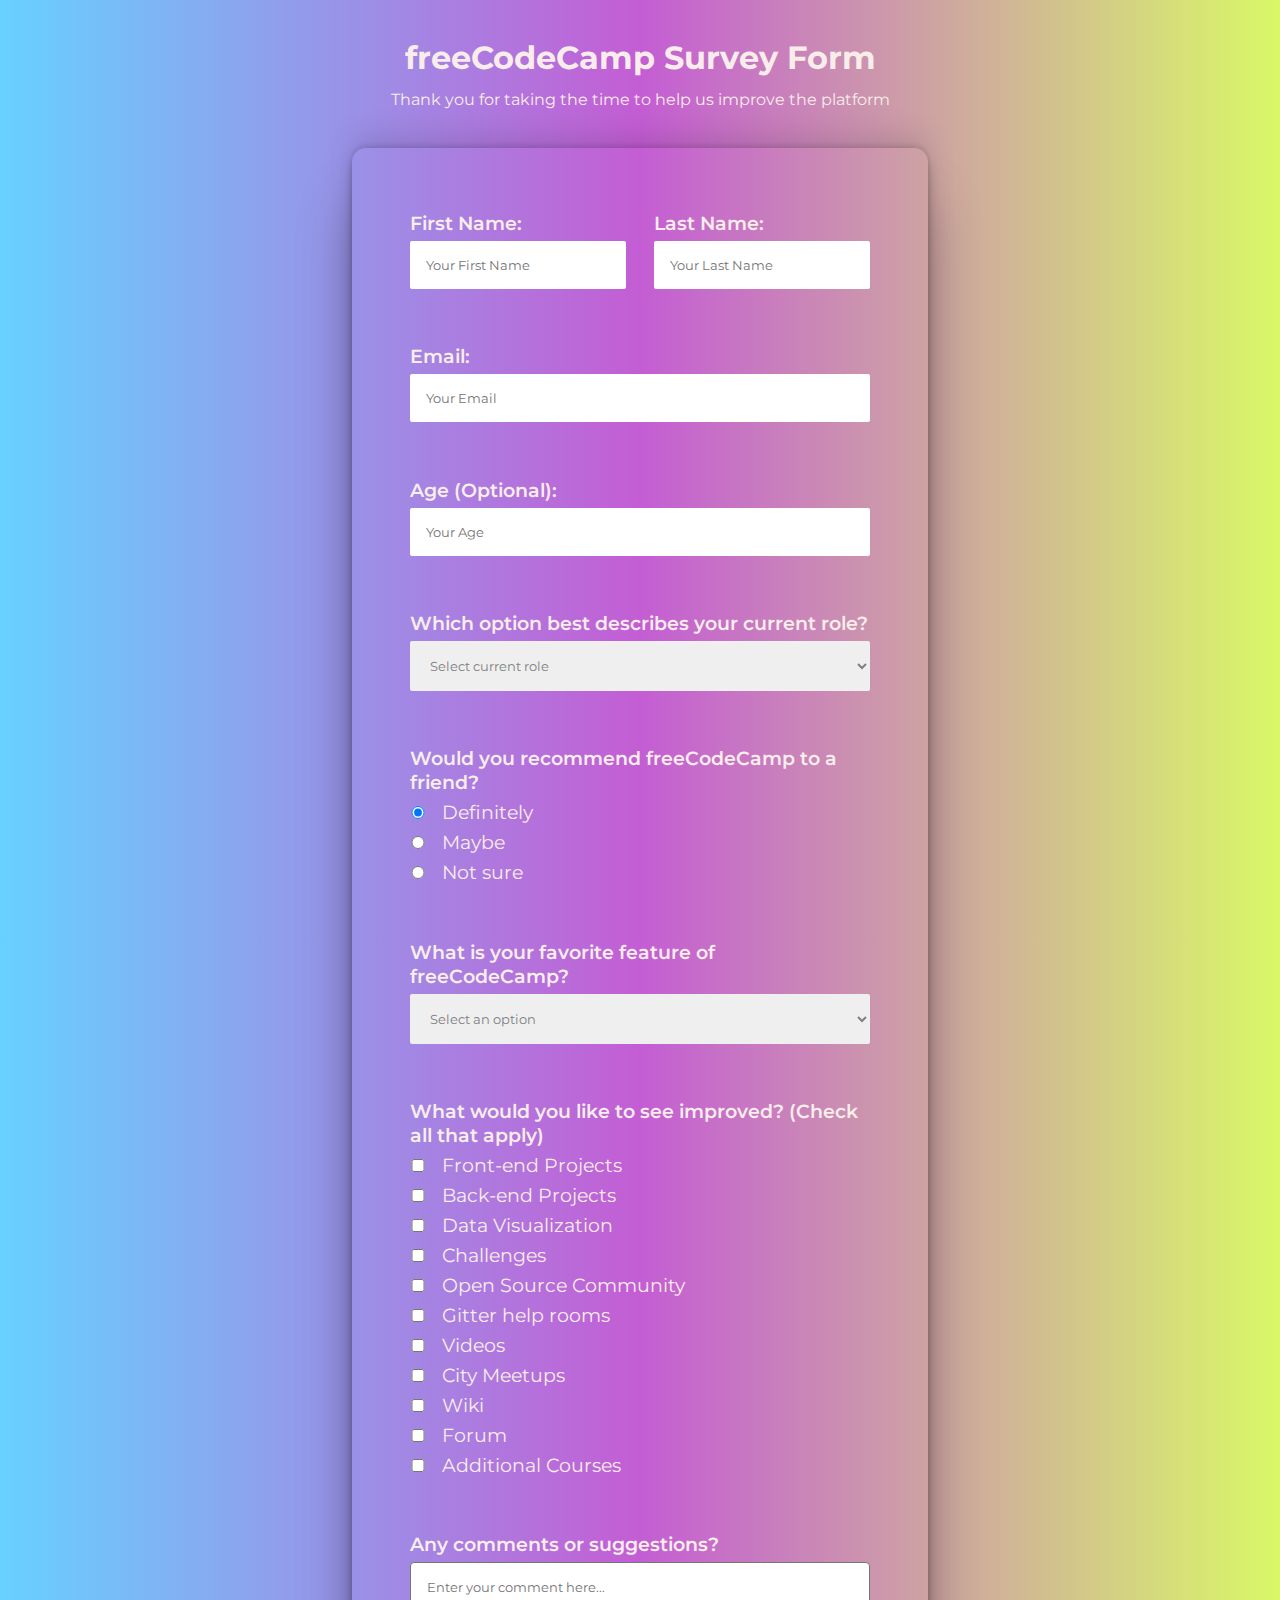
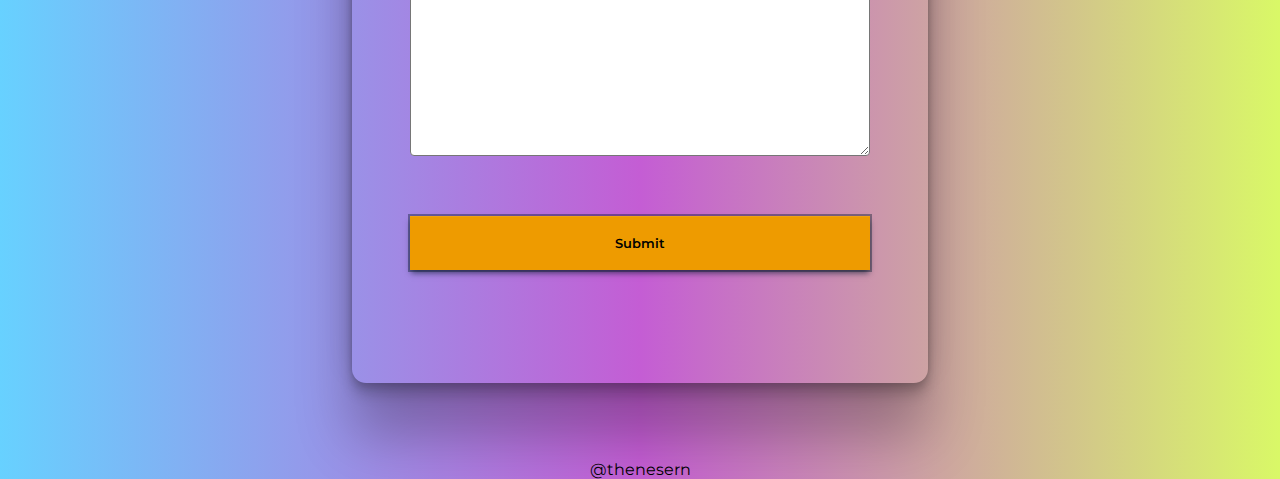
<file: Survey Form/index.html>
<!DOCTYPE html>
<html lang="en">
    <head>
        <meta charset="UTF-8">
        <meta http-equiv="X-UA-Compatible" content="IE=edge">
        <meta name="viewport" content="width=device-width, initial-scale=1.0">
        <link rel="stylesheet" href="css/style.css">
        <link rel="preconnect" href="https://fonts.googleapis.com">
        <link rel="preconnect" href="https://fonts.gstatic.com" crossorigin>

        <title>Survey Form</title>
    </head>
    <body>
        <header>
            <h1 id="title">freeCodeCamp Survey Form</h1>
            <p id="description">Thank you for taking the time to help us improve the platform</p>
        </header>
        <main id="container">
            <form id="survey-form">
                <ul>
                    <li id="name-el">
                        <div id="firstname">
                            <label for="firstName-label">First Name:</label>
                            <input type="text" id="firstName" placeholder="Your First Name" required>
                        </div>
                        <div id="lastname">
                            <label for="lastName-label">Last Name:</label>
                            <input type="text" id="lastName" placeholder="Your Last Name" required>
                        </div>
                    </li>
                    <li id="email-el">
                        <label for="email-label">Email:</label>
                        <input type="email" id="email" placeholder="Your Email" required>
                    </li>
                    <li id="number-el">
                        <label for="number-label">Age (Optional):</label>
                        <input type="number" id="number" min="18" max="99" placeholder="Your Age">
                    </li>
                    <li id="dropdown-el">
                        <label for="role">Which option best describes your current role?</label>
                        <select id="dropdown" name="mostLike" class="form-control" required="">
                            <option disabled selected>Select current role</option>
                            <option value="challenges">Challenges</option>
                            <option value="projects">Projects</option>
                            <option value="community">Community</option>
                            <option value="openSource">Open Source</option>
                        </select>
                    </li>
                    <li id="recommendQuestion">
                        <label for="question">Would you recommend freeCodeCamp to a friend?</label>
                        <div id="recommend">
                            <label><input name="user-recommend" value="definitely" type="radio" class="input-radio" checked="">Definitely</label>
                            <label><input name="user-recommend" value="maybe" type="radio" class="input-radio">Maybe</label>
                            <label><input name="user-recommend" value="not-sure" type="radio" class="input-radio">Not sure</label>
                        </div>
                    </li>
                    <li id="favoriteQuestion">
                        <label for="favorite">What is your favorite feature of freeCodeCamp?</label>
                        <select id="favorite" name="favorite" class="form-control" required="">
                            <option disabled selected>Select an option</option>
                            <option value="challenges">Challenges</option>
                            <option value="project">Project</option>
                            <option value="community">Community</option>
                            <option value="openSource">Open Source</option>
                        </select>
                    </li>
                    <li id="improvedQuestion">
                        <label for="improved">What would you like to see improved? (Check all that apply)</label>
                        <div id="checkbox-div">
                            <label><input name="prefer" value="front-end-projects" type="checkbox" class="input-checkbox">Front-end Projects</label>
                            <label><input name="prefer" value="back-end-projects" type="checkbox" class="input-checkbox">Back-end Projects</label>
                            <label><input name="prefer" value="data-visualization" type="checkbox" class="input-checkbox">Data Visualization</label>
                            <label><input name="prefer" value="challenges" type="checkbox" class="input-checkbox">Challenges</label>
                            <label><input name="prefer" value="open-source-community" type="checkbox" class="input-checkbox">Open Source Community</label>
                            <label><input name="prefer" value="gitter-help-rooms" type="checkbox" class="input-checkbox">Gitter help rooms</label>
                            <label><input name="prefer" value="videos" type="checkbox" class="input-checkbox">Videos</label>
                            <label><input name="prefer" value="city-meetups" type="checkbox" class="input-checkbox">City Meetups</label>
                            <label><input name="prefer" value="wiki" type="checkbox" class="input-checkbox">Wiki</label>
                            <label><input name="prefer" value="forum" type="checkbox" class="input-checkbox">Forum</label>
                            <label><input name="prefer" value="additional-courses" type="checkbox" class="input-checkbox">Additional Courses</label>
                        </div>
                        
                    </li>
                    <li id="suggestionQuestion">
                        <label for="">Any comments or suggestions?</label>
                        <textarea name="" id="" cols="30" rows="10" placeholder="Enter your comment here..."></textarea>
                    </li>
                    <li>
                    <button type="submit" id="submit" class="submit-button">
                        Submit
                    </button>
                    </li>
                </ul>
            </form>
        </main>
        <footer><a href="https://github.com/thenesern">@thenesern</a> </footer>
    </body>
</html>
</file>
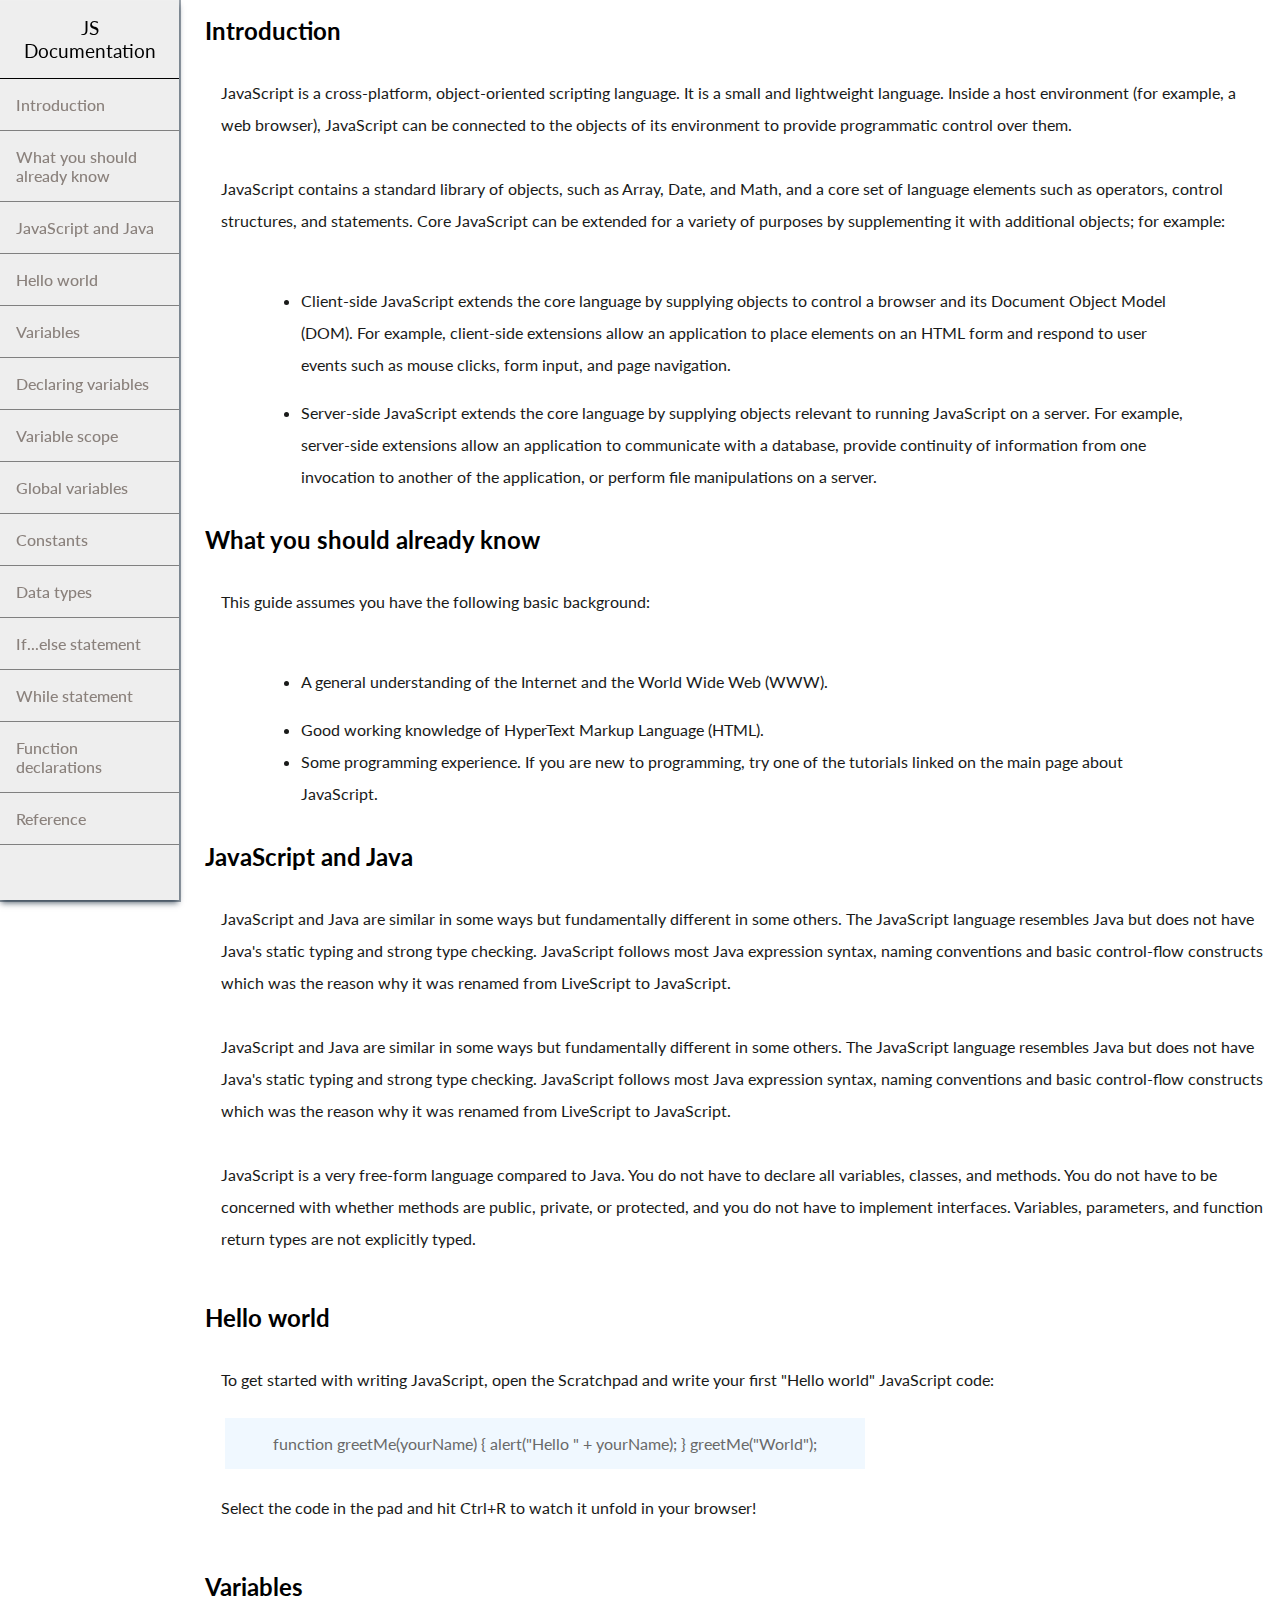
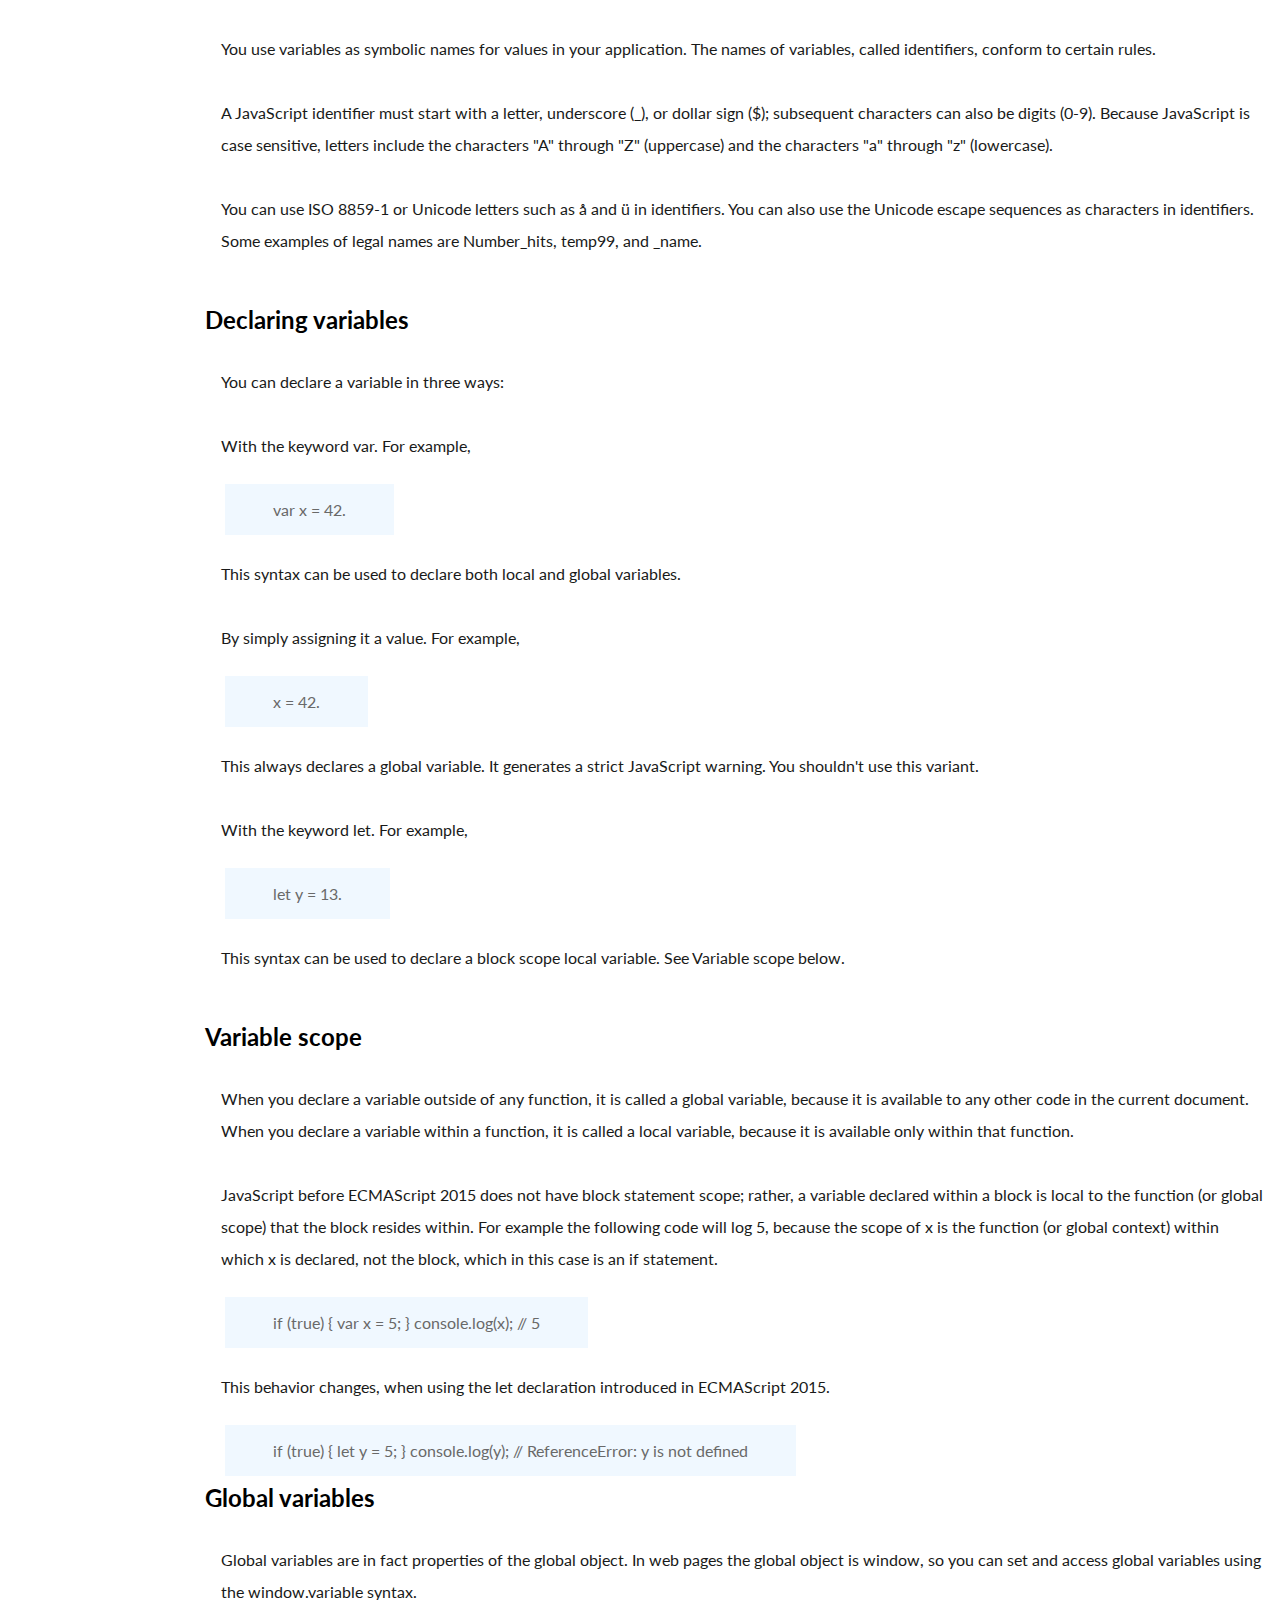
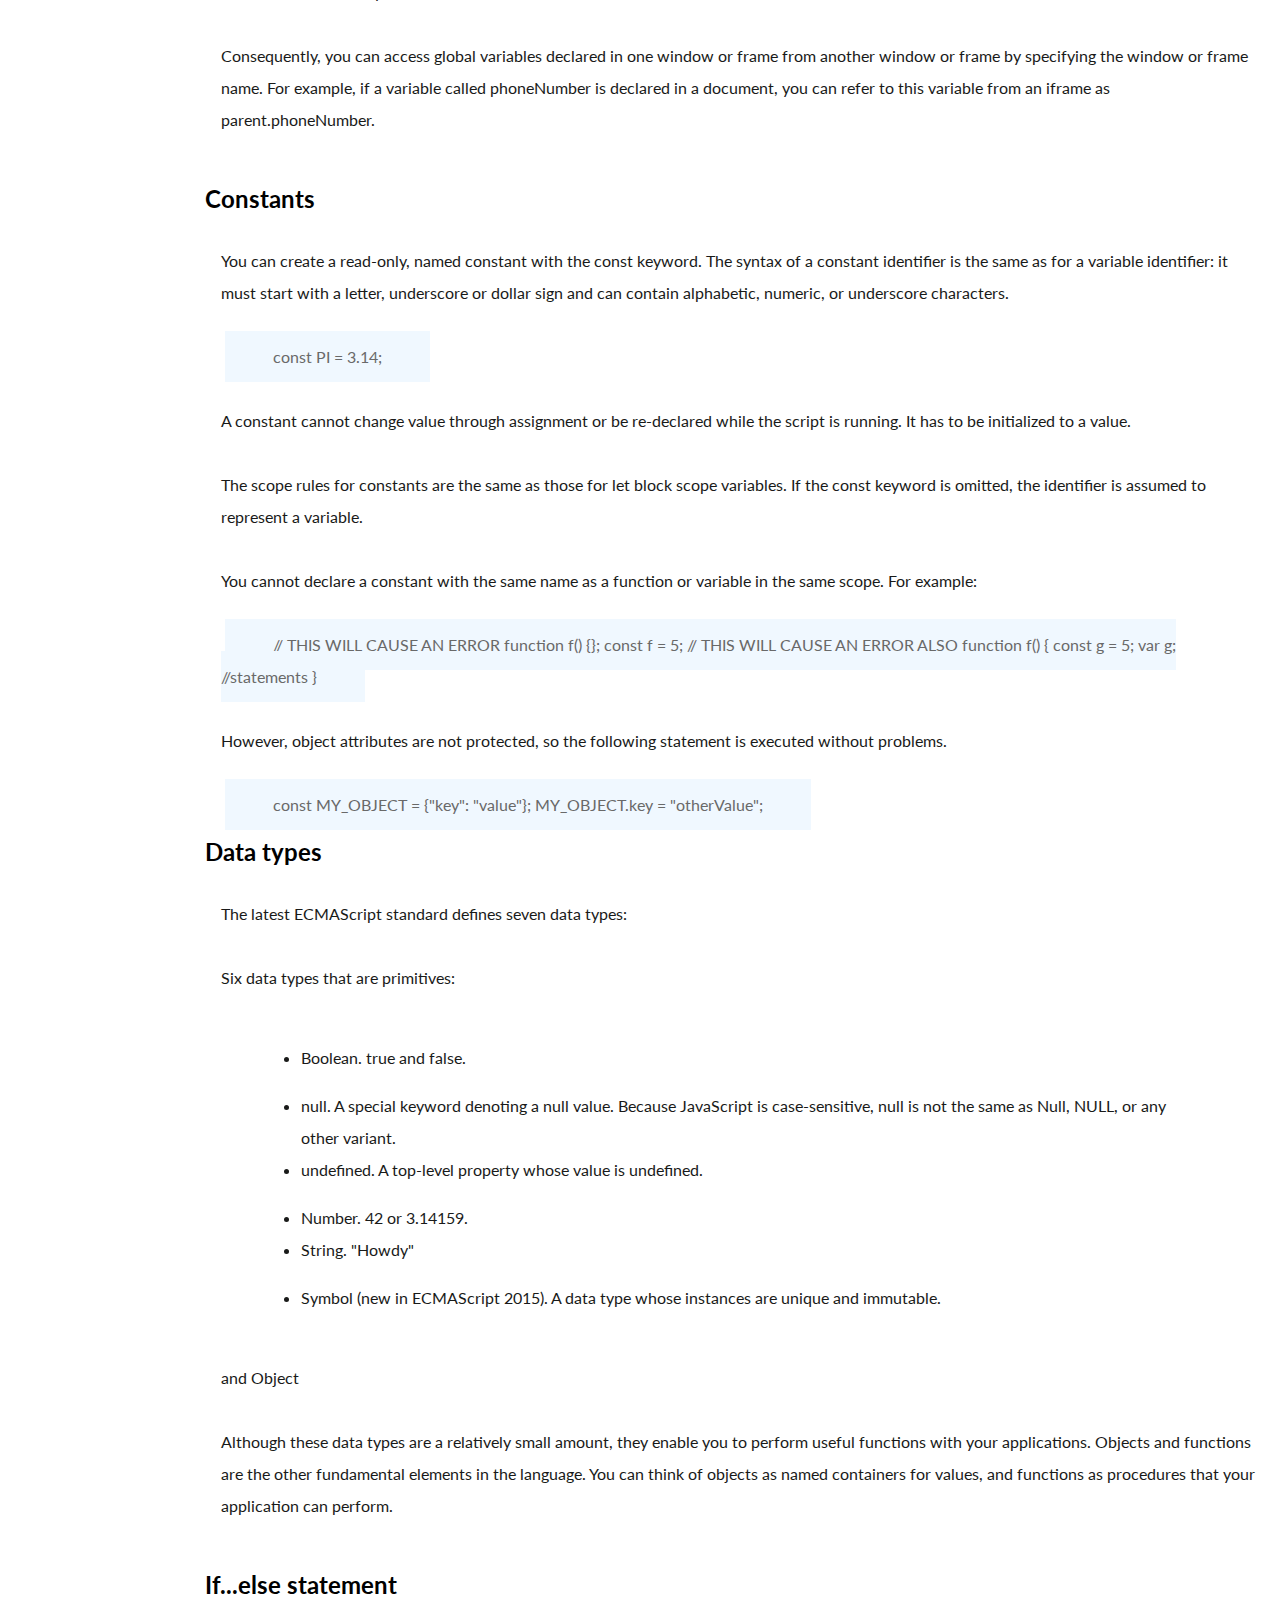
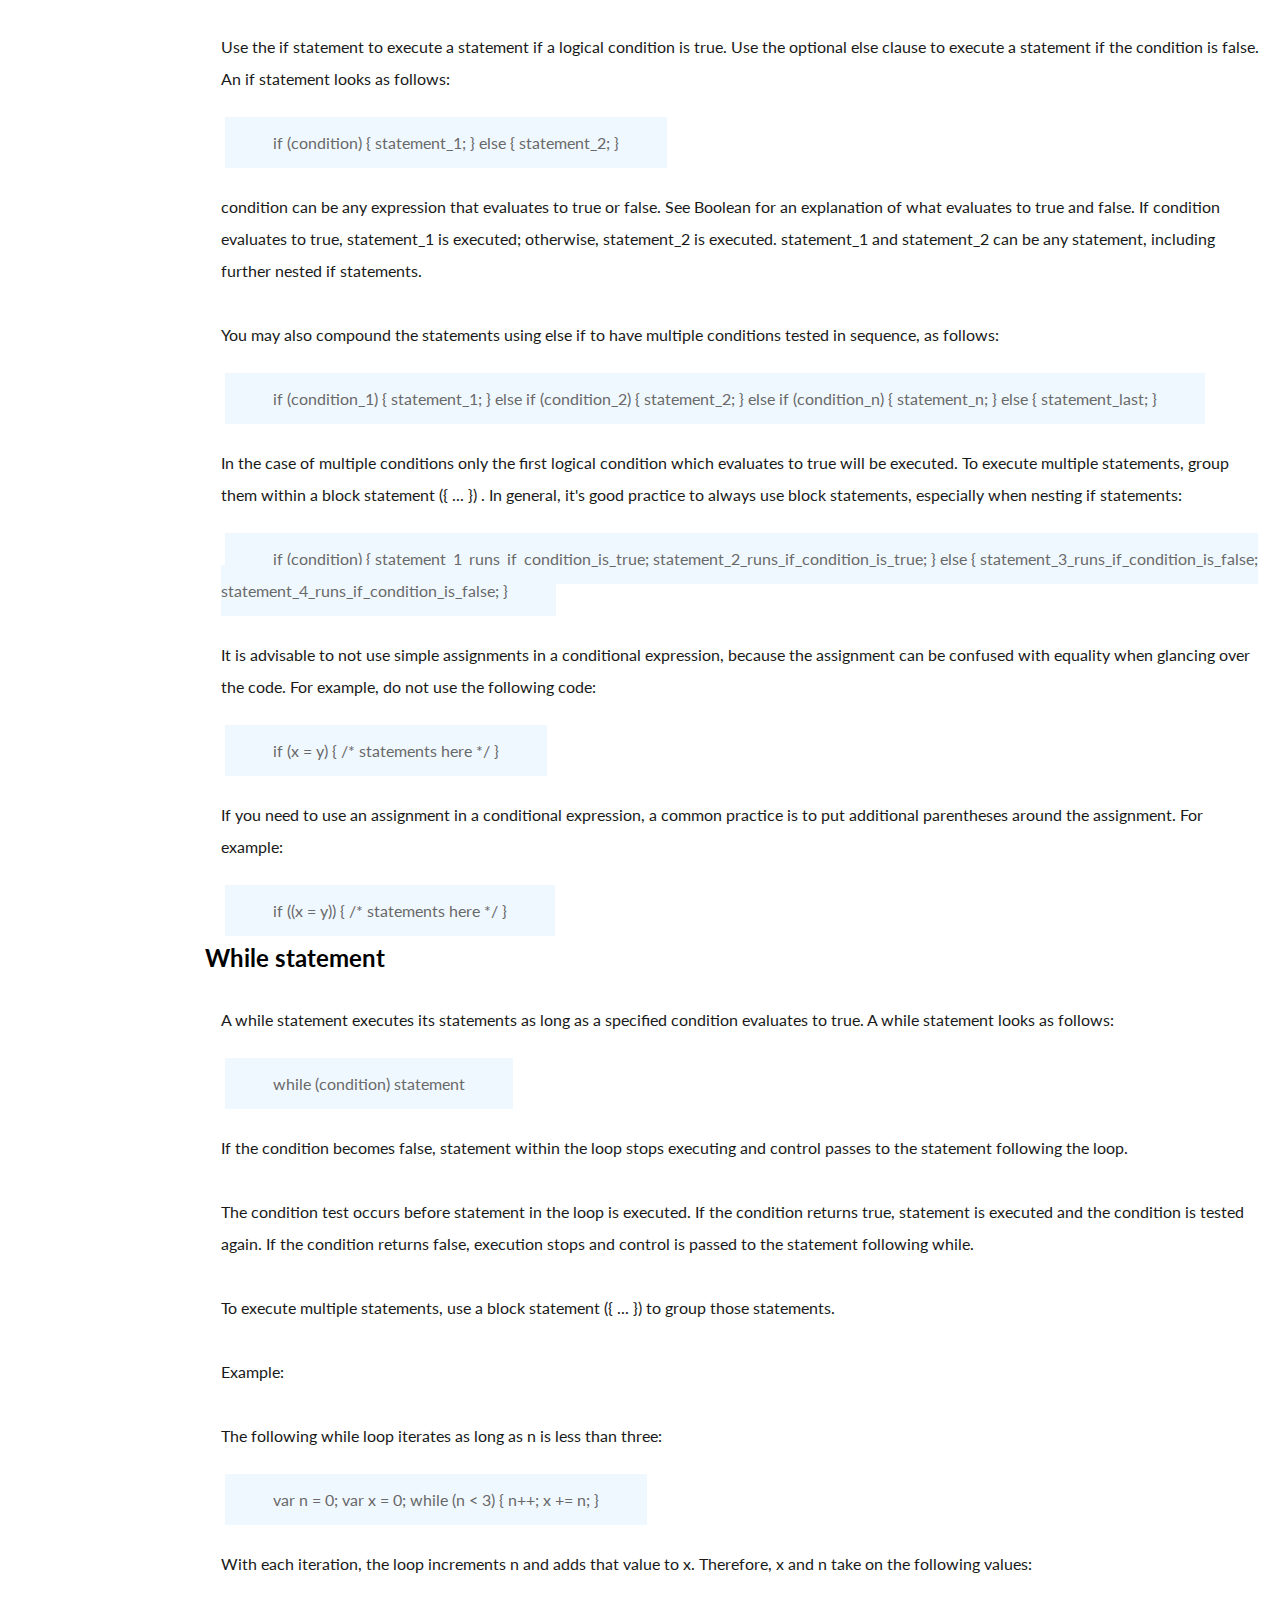
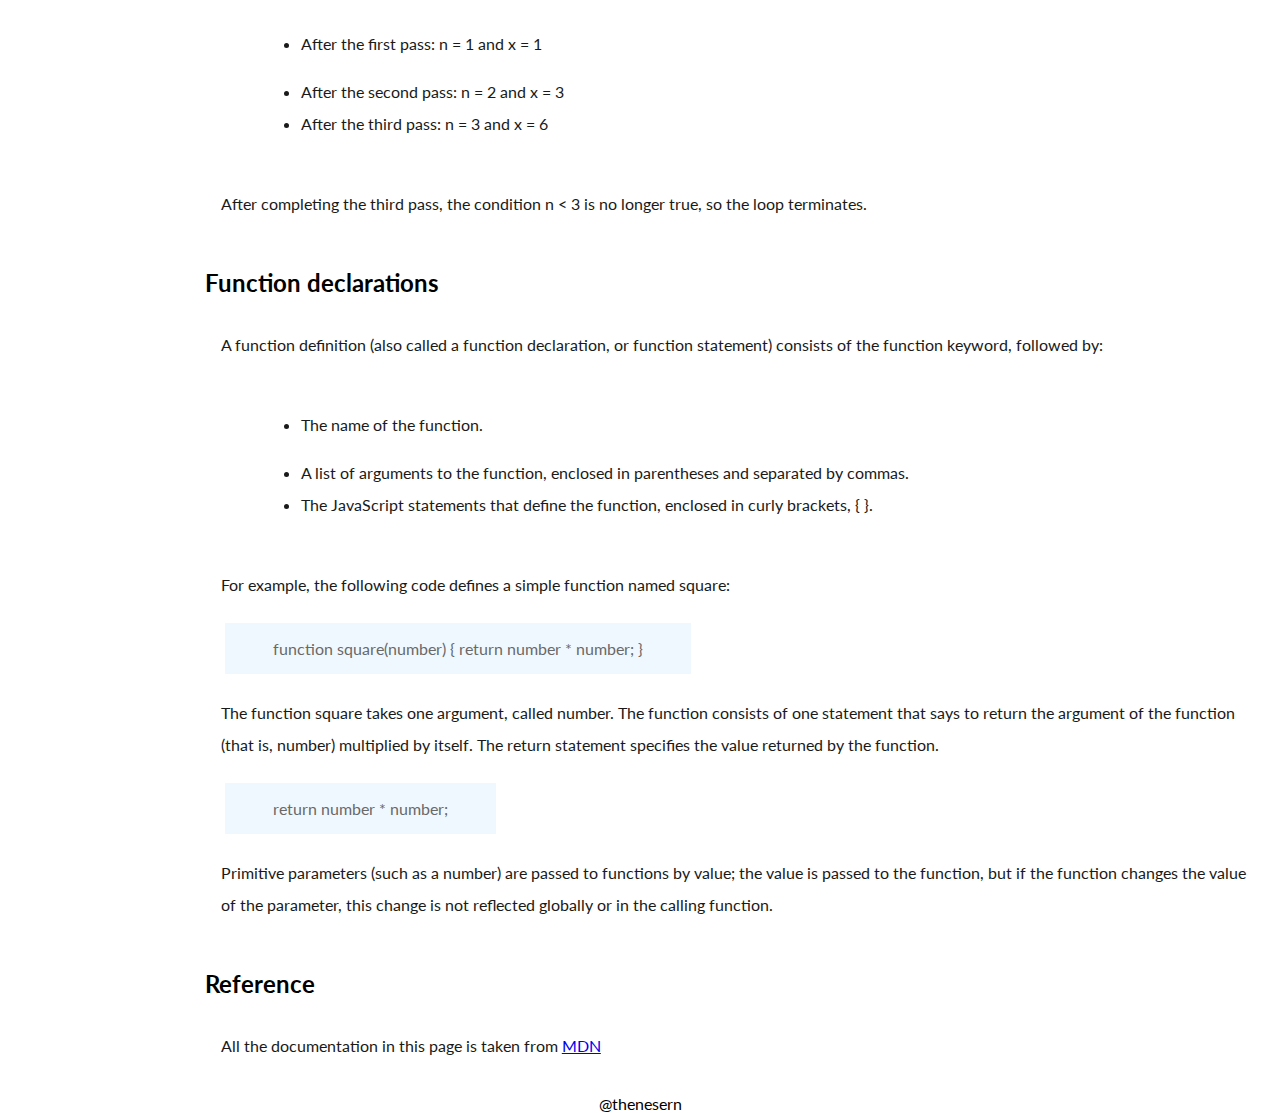
<file: Technical Documentation Page/index.html>
<!DOCTYPE html>
<html lang="en">
  <head>
    <meta charset="UTF-8" />
    <meta http-equiv="X-UA-Compatible" content="IE=edge" />
    <meta name="viewport" content="width=device-width, initial-scale=1.0" />
    <title>JavaScript Documentation Page</title>
    <link rel="preconnect" href="https://fonts.googleapis.com" />
    <link rel="preconnect" href="https://fonts.gstatic.com" crossorigin />
    <link rel="stylesheet" href="css/style.css" />
  </head>

  <body>
    <nav id="navbar">
      <header id="header">JS Documentation</header>
      <ul id="pages">
        <li><a class="nav-link" href="#introduction">Introduction</a></li>
        <li>
          <a class="nav-link" href="#what_you_should_already_know"
            >What you should already know</a
          >
        </li>
        <li>
          <a class="nav-link" href="#javaScript_and_java"
            >JavaScript and Java</a
          >
        </li>
        <li><a class="nav-link" href="#hello_world">Hello world</a></li>
        <li><a class="nav-link" href="#variables">Variables</a></li>
        <li>
          <a class="nav-link" href="#declaring_variables"
            >Declaring variables</a
          >
        </li>
        <li><a class="nav-link" href="#variable_scope">Variable scope</a></li>
        <li>
          <a class="nav-link" href="#global_variables">Global variables</a>
        </li>
        <li><a class="nav-link" href="#constants">Constants</a></li>
        <li><a class="nav-link" href="#data_types">Data types</a></li>
        <li>
          <a class="nav-link" href="#if_else">If...else statement</a>
        </li>
        <li><a class="nav-link" href="#while_statement">While statement</a></li>
        <li>
          <a class="nav-link" href="#function_declarations"
            >Function declarations</a
          >
        </li>
        <li><a class="nav-link" href="#reference">Reference</a></li>
      </ul>
    </nav>

    <main id="main-doc">
      <section class="main-section" id="introduction">
        <header>
          <h2>Introduction</h2>
        </header>
        <article>
          <p>
            JavaScript is a cross-platform, object-oriented scripting language.
            It is a small and lightweight language. Inside a host environment
            (for example, a web browser), JavaScript can be connected to the
            objects of its environment to provide programmatic control over
            them.
          </p>
          <p>
            JavaScript contains a standard library of objects, such as Array,
            Date, and Math, and a core set of language elements such as
            operators, control structures, and statements. Core JavaScript can
            be extended for a variety of purposes by supplementing it with
            additional objects; for example:
          </p>
          <ul>
            <li>
              Client-side JavaScript extends the core language by supplying
              objects to control a browser and its Document Object Model (DOM).
              For example, client-side extensions allow an application to place
              elements on an HTML form and respond to user events such as mouse
              clicks, form input, and page navigation.
            </li>
            <li>
              Server-side JavaScript extends the core language by supplying
              objects relevant to running JavaScript on a server. For example,
              server-side extensions allow an application to communicate with a
              database, provide continuity of information from one invocation to
              another of the application, or perform file manipulations on a
              server.
            </li>
          </ul>
        </article>
      </section>

      <section class="main-section" id="what_you_should_already_know">
        <header>
          <h2>What you should already know</h2>
        </header>
        <article>
          <p>This guide assumes you have the following basic background:</p>
          <ul>
            <li>
              A general understanding of the Internet and the World Wide Web
              (WWW).
            </li>
            <li>Good working knowledge of HyperText Markup Language (HTML).</li>
            <li>
              Some programming experience. If you are new to programming, try
              one of the tutorials linked on the main page about JavaScript.
            </li>
          </ul>
        </article>
      </section>

      <section class="main-section" id="javaScript_and_java">
        <header>
          <h2>JavaScript and Java</h2>
        </header>
        <article>
          <p>
            JavaScript and Java are similar in some ways but fundamentally
            different in some others. The JavaScript language resembles Java but
            does not have Java's static typing and strong type checking.
            JavaScript follows most Java expression syntax, naming conventions
            and basic control-flow constructs which was the reason why it was
            renamed from LiveScript to JavaScript.
          </p>
          <p>
            JavaScript and Java are similar in some ways but fundamentally
            different in some others. The JavaScript language resembles Java but
            does not have Java's static typing and strong type checking.
            JavaScript follows most Java expression syntax, naming conventions
            and basic control-flow constructs which was the reason why it was
            renamed from LiveScript to JavaScript.
          </p>
          <p>
            JavaScript is a very free-form language compared to Java. You do not
            have to declare all variables, classes, and methods. You do not have
            to be concerned with whether methods are public, private, or
            protected, and you do not have to implement interfaces. Variables,
            parameters, and function return types are not explicitly typed.
          </p>
        </article>
      </section>

      <section class="main-section" id="hello_world">
        <header>
          <h2>Hello world</h2>
        </header>
        <article>
          <p>
            To get started with writing JavaScript, open the Scratchpad and
            write your first "Hello world" JavaScript code:
          </p>
          <code
            >function greetMe(yourName) { alert("Hello " + yourName); }
            greetMe("World");
          </code>
          <p>
            Select the code in the pad and hit Ctrl+R to watch it unfold in your
            browser!
          </p>
        </article>
      </section>

      <section class="main-section" id="variables">
        <header>
          <h2>Variables</h2>
        </header>
        <article>
          <p>
            You use variables as symbolic names for values in your application.
            The names of variables, called identifiers, conform to certain
            rules.
          </p>
          <p>
            A JavaScript identifier must start with a letter, underscore (_), or
            dollar sign ($); subsequent characters can also be digits (0-9).
            Because JavaScript is case sensitive, letters include the characters
            "A" through "Z" (uppercase) and the characters "a" through "z"
            (lowercase).
          </p>
          <p>
            You can use ISO 8859-1 or Unicode letters such as å and ü in
            identifiers. You can also use the Unicode escape sequences as
            characters in identifiers. Some examples of legal names are
            Number_hits, temp99, and _name.
          </p>
        </article>
      </section>

      <section class="main-section" id="declaring_variables">
        <header>
          <h2>Declaring variables</h2>
        </header>
        <article>
          <p>You can declare a variable in three ways:</p>
          <p>With the keyword var. For example,</p>
          <code> var x = 42. </code>
          <p>
            This syntax can be used to declare both local and global variables.
          </p>
          <p>By simply assigning it a value. For example,</p>
          <code> x = 42. </code>
          <p>
            This always declares a global variable. It generates a strict
            JavaScript warning. You shouldn't use this variant.
          </p>
          <p>With the keyword let. For example,</p>
          <code> let y = 13. </code>
          <p>
            This syntax can be used to declare a block scope local variable. See
            Variable scope below.
          </p>
        </article>
      </section>

      <section class="main-section" id="variable_scope">
        <header>
          <h2>Variable scope</h2>
        </header>
        <article>
          <p>
            When you declare a variable outside of any function, it is called a
            global variable, because it is available to any other code in the
            current document. When you declare a variable within a function, it
            is called a local variable, because it is available only within that
            function.
          </p>
          <p>
            JavaScript before ECMAScript 2015 does not have block statement
            scope; rather, a variable declared within a block is local to the
            function (or global scope) that the block resides within. For
            example the following code will log 5, because the scope of x is the
            function (or global context) within which x is declared, not the
            block, which in this case is an if statement.
          </p>
          <code> if (true) { var x = 5; } console.log(x); // 5 </code>
          <p>
            This behavior changes, when using the let declaration introduced in
            ECMAScript 2015.
          </p>
          <code>
            if (true) { let y = 5; } console.log(y); // ReferenceError: y is not
            defined
          </code>
        </article>
      </section>

      <section class="main-section" id="global_variables">
        <header>
          <h2>Global variables</h2>
        </header>
        <article>
          <p>
            Global variables are in fact properties of the global object. In web
            pages the global object is window, so you can set and access global
            variables using the window.variable syntax.
          </p>
          <p>
            Consequently, you can access global variables declared in one window
            or frame from another window or frame by specifying the window or
            frame name. For example, if a variable called phoneNumber is
            declared in a document, you can refer to this variable from an
            iframe as parent.phoneNumber.
          </p>
        </article>
      </section>

      <section class="main-section" id="constants">
        <header>
          <h2>Constants</h2>
        </header>
        <article>
          <p>
            You can create a read-only, named constant with the const keyword.
            The syntax of a constant identifier is the same as for a variable
            identifier: it must start with a letter, underscore or dollar sign
            and can contain alphabetic, numeric, or underscore characters.
          </p>
          <code> const PI = 3.14; </code>
          <p>
            A constant cannot change value through assignment or be re-declared
            while the script is running. It has to be initialized to a value.
          </p>
          <p>
            The scope rules for constants are the same as those for let block
            scope variables. If the const keyword is omitted, the identifier is
            assumed to represent a variable.
          </p>
          <p>
            You cannot declare a constant with the same name as a function or
            variable in the same scope. For example:
          </p>
          <code>
            // THIS WILL CAUSE AN ERROR function f() {}; const f = 5; // THIS
            WILL CAUSE AN ERROR ALSO function f() { const g = 5; var g;
            //statements }
          </code>
          <p>
            However, object attributes are not protected, so the following
            statement is executed without problems.
          </p>
          <code>
            const MY_OBJECT = {"key": "value"}; MY_OBJECT.key = "otherValue";
          </code>
        </article>
      </section>

      <section class="main-section" id="data_types">
        <header>
          <h2>Data types</h2>
        </header>
        <article>
          <p>The latest ECMAScript standard defines seven data types:</p>
          <p>Six data types that are primitives:</p>
          <ul>
            <li>Boolean. true and false.</li>
            <li>
              null. A special keyword denoting a null value. Because JavaScript
              is case-sensitive, null is not the same as Null, NULL, or any
              other variant.
            </li>
            <li>undefined. A top-level property whose value is undefined.</li>
            <li>Number. 42 or 3.14159.</li>
            <li>String. "Howdy"</li>
            <li>
              Symbol (new in ECMAScript 2015). A data type whose instances are
              unique and immutable.
            </li>
          </ul>
          <p>and Object</p>
          <p>
            Although these data types are a relatively small amount, they enable
            you to perform useful functions with your applications. Objects and
            functions are the other fundamental elements in the language. You
            can think of objects as named containers for values, and functions
            as procedures that your application can perform.
          </p>
        </article>
      </section>

      <section class="main-section" id="if_else">
        <header>
          <h2>If...else statement</h2>
        </header>
        <article>
          <p>
            Use the if statement to execute a statement if a logical condition
            is true. Use the optional else clause to execute a statement if the
            condition is false. An if statement looks as follows:
          </p>
          <code> if (condition) { statement_1; } else { statement_2; } </code>
          <p>
            condition can be any expression that evaluates to true or false. See
            Boolean for an explanation of what evaluates to true and false. If
            condition evaluates to true, statement_1 is executed; otherwise,
            statement_2 is executed. statement_1 and statement_2 can be any
            statement, including further nested if statements.
          </p>
          <p>
            You may also compound the statements using else if to have multiple
            conditions tested in sequence, as follows:
          </p>
          <code>
            if (condition_1) { statement_1; } else if (condition_2) {
            statement_2; } else if (condition_n) { statement_n; } else {
            statement_last; }
          </code>
          <p>
            In the case of multiple conditions only the first logical condition
            which evaluates to true will be executed. To execute multiple
            statements, group them within a block statement ({ ... }) . In
            general, it's good practice to always use block statements,
            especially when nesting if statements:
          </p>
          <code>
            if (condition) { statement_1_runs_if_condition_is_true;
            statement_2_runs_if_condition_is_true; } else {
            statement_3_runs_if_condition_is_false;
            statement_4_runs_if_condition_is_false; }
          </code>
          <p>
            It is advisable to not use simple assignments in a conditional
            expression, because the assignment can be confused with equality
            when glancing over the code. For example, do not use the following
            code:
          </p>
          <code> if (x = y) { /* statements here */ } </code>
          <p>
            If you need to use an assignment in a conditional expression, a
            common practice is to put additional parentheses around the
            assignment. For example:
          </p>
          <code>if ((x = y)) { /* statements here */ }</code>
        </article>
      </section>

      <section class="main-section" id="while_statement">
        <header>
          <h2>While statement</h2>
        </header>
        <article>
          <p>
            A while statement executes its statements as long as a specified
            condition evaluates to true. A while statement looks as follows:
          </p>
          <code> while (condition) statement </code>
          <p>
            If the condition becomes false, statement within the loop stops
            executing and control passes to the statement following the loop.
          </p>
          <p>
            The condition test occurs before statement in the loop is executed.
            If the condition returns true, statement is executed and the
            condition is tested again. If the condition returns false, execution
            stops and control is passed to the statement following while.
          </p>
          <p>
            To execute multiple statements, use a block statement ({ ... }) to
            group those statements.
          </p>
          <p>Example:</p>
          <p>
            The following while loop iterates as long as n is less than three:
          </p>
          <code> var n = 0; var x = 0; while (n < 3) { n++; x += n; } </code>
          <p>
            With each iteration, the loop increments n and adds that value to x.
            Therefore, x and n take on the following values:
          </p>
          <ul>
            <li>After the first pass: n = 1 and x = 1</li>
            <li>After the second pass: n = 2 and x = 3</li>
            <li>After the third pass: n = 3 and x = 6</li>
          </ul>
          <p>
            After completing the third pass, the condition n < 3 is no longer
            true, so the loop terminates.
          </p>
        </article>
      </section>

      <section class="main-section" id="function_declarations">
        <header>
          <h2>Function declarations</h2>
        </header>
        <article>
          <p>
            A function definition (also called a function declaration, or
            function statement) consists of the function keyword, followed by:
          </p>
          <ul>
            <li>The name of the function.</li>
            <li>
              A list of arguments to the function, enclosed in parentheses and
              separated by commas.
            </li>
            <li>
              The JavaScript statements that define the function, enclosed in
              curly brackets, { }.
            </li>
          </ul>
          <p>
            For example, the following code defines a simple function named
            square:
          </p>
          <code> function square(number) { return number * number; } </code>
          <p>
            The function square takes one argument, called number. The function
            consists of one statement that says to return the argument of the
            function (that is, number) multiplied by itself. The return
            statement specifies the value returned by the function.
          </p>
          <code> return number * number; </code>
          <p>
            Primitive parameters (such as a number) are passed to functions by
            value; the value is passed to the function, but if the function
            changes the value of the parameter, this change is not reflected
            globally or in the calling function.
          </p>
        </article>
      </section>

      <section class="main-section" id="reference">
        <header>
          <h2>Reference</h2>
        </header>
        <article>
          <p>
            All the documentation in this page is taken from
            <a href="https://developer.mozilla.org/en-US/docs/Web/JavaScript"
              >MDN</a
            >
          </p>
        </article>
      </section>
    </main>
    <footer>
      <a href="https://github.com/thenesern">@thenesern</a>
    </footer>
  </body>
</html>
</file>
<file: Survey Form/css/style.css>
@import url("https://fonts.googleapis.com/css2?family=Montserrat:wght@300;400;500;600&display=swap");

* {
  /*** General Setting ***/
  margin: 0;
  padding: 0;
  box-sizing: border-box;
  font-family: "Montserrat", sans-serif;
}

body {
  /*** Background ***/
  background: linear-gradient(0.25turn, #67d1ff, #c45dd4, #d9f867);
  width: 100%;
  height: 100vh;
}

header {
  text-align: center;
  margin: 3% auto;
}

#title {
  /*** Header ***/
  color: #f8edeb;
}

#description {
  /*** Header ***/
  margin: 1% auto;
  color: #f8edeb;
}

#container {
  /*** Form Size ***/
  width: 36rem;
  margin: 0 auto 0 auto;
}

#survey-form {
  /*** Form Start ***/
  border-radius: 14px;
  padding: 3.6rem;
  box-shadow: rgba(0, 0, 0, 0.25) 0px 54px 55px,
    rgba(0, 0, 0, 0.12) 0px -12px 30px, rgba(0, 0, 0, 0.12) 0px 4px 6px,
    rgba(0, 0, 0, 0.17) 0px 12px 13px, rgba(0, 0, 0, 0.09) 0px -3px 5px;
}

ul {
  list-style: none;
  width: 100%;
  height: 100%;
}

li {
  margin-bottom: 12%;
}

#name-el {
  display: flex;
  justify-content: space-between;
}

#recommend input {
  width: 1rem;
  margin-right: 1rem;
}

#improvedQuestion input {
  display: inline;
  width: 1rem;
  margin-right: 1rem;
}

input,
select {
  padding: 1rem;
  border-radius: 2px;
  border: none;
  width: 100%;
  color: gray;
}

label {
  font-size: 1.2rem;
  font-weight: 600;
  display: block;
  margin: 6px 0;
  color: #f8edeb;
}

#recommend label,
#checkbox-div label {
  font-weight: 400;
}

textarea {
  width: 100%;
  min-height: 120px;
  padding: 1rem;
  resize: vertical;
  border-radius: 4px;
}

button {
  width: 100%;
  padding: 1.2rem;
  background-color: #ee9b00;
  border: none;
  box-shadow: rgba(6, 24, 44, 0.4) 0px 0px 0px 2px,
    rgba(6, 24, 44, 0.65) 0px 4px 6px -1px,
    rgba(255, 255, 255, 0.08) 0px 1px 0px inset;
  transition: all 0.3s ease;
  font-weight: 600;
}

button:hover {
  background-color: #fb8500;
}

button:active {
  background-color: #fb5607;
} /*** Form End ***/

footer {
  /*** Footer ***/
  display: flex;
  align-items: flex-end;
  justify-content: center;
  margin-top: 4.8rem;
  margin-bottom: 2.4rem;
}
a {
  color: black;
  text-decoration: none;
}
@media only screen and (max-width: 480px) {
  #container {
    width: 90%;
  }

  #survey-form {
    padding: 2rem;
  }

  #title {
    font-size: 20px;
  }

  header {
    margin: 10% auto;
  }

  #description {
    /*** Header ***/
    margin: 5% auto;
  }

  #firstname {
    width: 48%;
  }

  #lastname {
    width: 48%;
  }
  label {
    font-size: 1rem;
  }

  body {
    background: #8d99ae;
  }
}
</file>
<file: Technical Documentation Page/css/style.css>
@import url("https://fonts.googleapis.com/css2?family=Lato:wght@300;400;700&display=swap");

* {
  /*** General Setting ***/
  padding: 0;
  margin: 0;
  box-sizing: border-box;
  font-family: "Lato", sans-serif;
}

nav {
  /*** Nav Bar Start***/
  position: fixed;
  left: 0;
  width: 14vw;
  height: 100vh;
  overflow-y: scroll;
  background-color: #eee;
  box-shadow: rgba(6, 24, 44, 0.4) 0px 0px 0px 2px,
    rgba(6, 24, 44, 0.65) 0px 4px 6px -1px,
    rgba(255, 255, 255, 0.08) 0px 1px 0px inset;
}
::-webkit-scrollbar-track {
  border-radius: 10px;
  background-color: #f5f5f5;
}

::-webkit-scrollbar {
  width: 12px;
  background-color: #f5f5f5;
}
::-webkit-scrollbar-thumb {
  border-radius: 18px;
  background-color: gray;
}

#header {
  padding: 1rem;
  font-size: 1.2rem;
  border-bottom: 1px solid black;
  text-align: center;
}

#pages {
  list-style: none;
  overflow-y: auto;
  overflow-x: hidden;
}

.nav-link {
  text-decoration: none;
  color: #8a817c;
  font-weight: 500;
  font-size: 16px;
  display: flex;
  align-items: center;
  justify-content: start;
  border-bottom: 1px solid gray;
  padding: 1rem;
} /*** Nav Bar End ***/

.nav-link:hover {
  color: black;
  background-color: darkgray;
}

main {
  /*** Main Start ***/
  margin-left: 16%;
}

header:nth-child(1) {
  padding-top: 1rem;
}

header {
  padding-top: 3rem;
}

article {
  padding: 0 1rem;
  color: #191a19;
  line-height: 2rem;
}

article ul {
  padding: 1rem 5rem;
}

article ul li:nth-child(even) {
  margin-top: 1rem;
}

code {
  background-color: aliceblue;
  padding: 1rem 3rem;
  margin-left: 4px;
  color: dimgrey;
}

article p {
  margin: 2rem 0;
} /*** Main End ***/

footer {
  /*** Footer ***/
  text-align: center;
}

footer a {
  text-decoration: none;
  color: black;
}

@media only screen and (max-width: 850px) {
  nav {
    width: 18vw;
  }

  #header {
    font-size: 16px;
  }

  main {
    /*** Main Start ***/
    margin-left: 20%;
  }
}

@media only screen and (max-width: 500px) {
  nav {
    position: sticky;
    top: 0;
    width: 100%;
    min-height: 6.4rem;
    max-height: 6.4rem;
    border-right: 0;
  }

  main {
    /*** Main Start ***/
    margin: 0;
    padding: 0;
    width: 100%;
  }

  header {
    padding: 1rem;
  }

  section {
    margin-top: 2rem;
  }
  article {
    padding: 0 2rem;
  }

  article ul {
    padding: 1rem 2rem;
  }

  code {
    margin: 0;
    padding: 0;
    width: 100%;
  }

  article p {
    margin-top: 1rem;
  }
}
</file>
